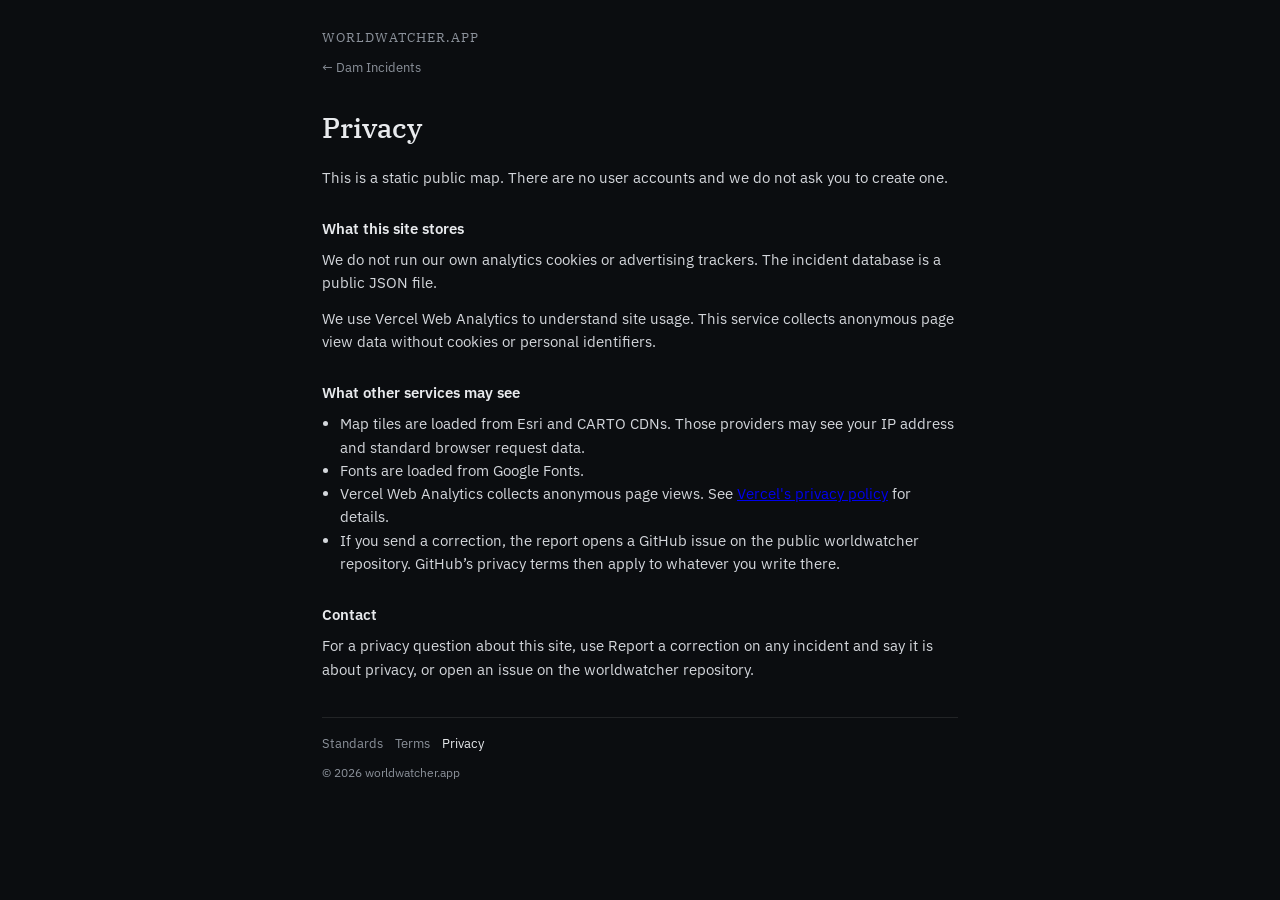
<file: damincidents/privacy.html>
<!DOCTYPE html>
<html lang="en">
<head>
  <meta charset="utf-8">
  <meta name="viewport" content="width=device-width, initial-scale=1">
  <title>Privacy · worldwatcher.app</title>
  <meta name="description" content="Privacy policy for worldwatcher.app. Information about data collection, analytics, and third-party services used on this site.">
  <link rel="canonical" href="https://worldwatcher.app/privacy.html">
  <meta name="robots" content="index,follow">
  
  <!-- Open Graph -->
  <meta property="og:title" content="Privacy · worldwatcher.app">
  <meta property="og:description" content="Privacy policy for worldwatcher.app dam incidents and floods archive.">
  <meta property="og:url" content="https://worldwatcher.app/privacy.html">
  <meta property="og:type" content="website">
  
  <link rel="preconnect" href="https://fonts.googleapis.com">
  <link rel="preconnect" href="https://fonts.gstatic.com" crossorigin>
  <link href="https://fonts.googleapis.com/css2?family=IBM+Plex+Sans:ital,wght@0,400;0,500;0,600;1,400&family=IBM+Plex+Serif:ital,wght@0,500;0,600;1,400&display=swap" rel="stylesheet">
  <link rel="stylesheet" href="css/legal.css">
  <script defer src="https://cdn.vercel-insights.com/v1/script.js"></script>
</head>
<body>
  <div class="wrap">
    <p class="wordmark">worldwatcher.app</p>
    <a class="back" href="index.html">← Dam Incidents</a>
    <h1>Privacy</h1>
    <p>This is a static public map. There are no user accounts and we do not ask you to create one.</p>
    <h2>What this site stores</h2>
    <p>We do not run our own analytics cookies or advertising trackers. The incident database is a public JSON file.</p>
    <p>We use Vercel Web Analytics to understand site usage. This service collects anonymous page view data without cookies or personal identifiers.</p>
    <h2>What other services may see</h2>
    <ul>
      <li>Map tiles are loaded from Esri and CARTO CDNs. Those providers may see your IP address and standard browser request data.</li>
      <li>Fonts are loaded from Google Fonts.</li>
      <li>Vercel Web Analytics collects anonymous page views. See <a href="https://vercel.com/docs/analytics/privacy-policy" target="_blank" rel="noopener noreferrer">Vercel's privacy policy</a> for details.</li>
      <li>If you send a correction, the report opens a GitHub issue on the public worldwatcher repository. GitHub’s privacy terms then apply to whatever you write there.</li>
    </ul>
    <h2>Contact</h2>
    <p>For a privacy question about this site, use Report a correction on any incident and say it is about privacy, or open an issue on the worldwatcher repository.</p>

    <nav class="page-nav" aria-label="Legal">
      <a href="standards.html">Standards</a>
      <a href="terms.html">Terms</a>
      <a href="privacy.html" aria-current="page">Privacy</a>
    </nav>
    <p class="copyright">© 2026 worldwatcher.app</p>
  </div>
</body>
</html>
</file>
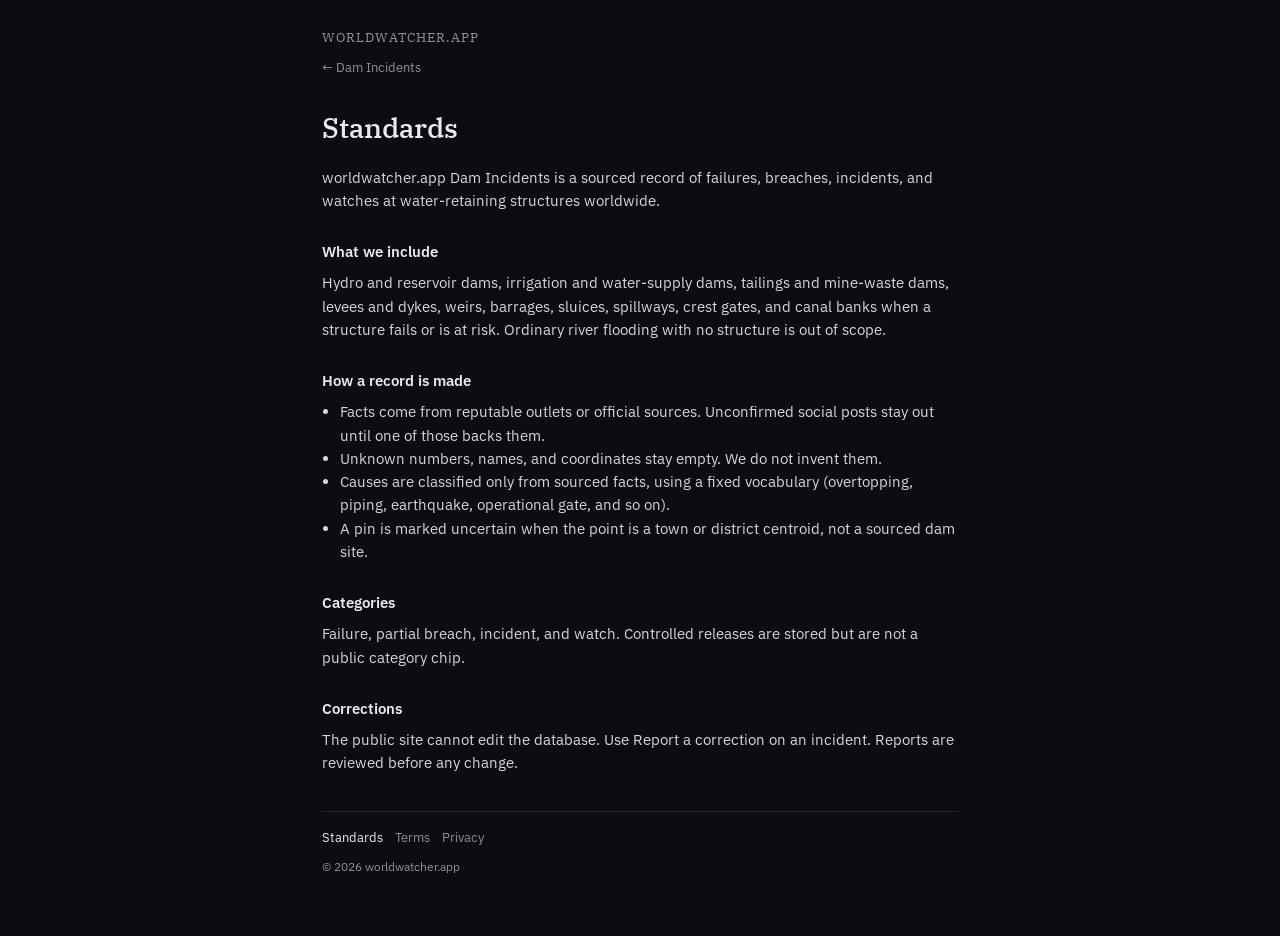
<file: damincidents/standards.html>
<!DOCTYPE html>
<html lang="en">
<head>
  <meta charset="utf-8">
  <meta name="viewport" content="width=device-width, initial-scale=1">
  <title>Standards · worldwatcher.app</title>
  <meta name="description" content="Data standards and methodology for worldwatcher.app dam incidents archive. How records are verified, categorized, and maintained.">
  <link rel="canonical" href="https://worldwatcher.app/standards.html">
  <meta name="robots" content="index,follow">
  
  <!-- Open Graph -->
  <meta property="og:title" content="Standards · worldwatcher.app">
  <meta property="og:description" content="Data standards and methodology for worldwatcher.app dam incidents archive.">
  <meta property="og:url" content="https://worldwatcher.app/standards.html">
  <meta property="og:type" content="website">
  
  <link rel="preconnect" href="https://fonts.googleapis.com">
  <link rel="preconnect" href="https://fonts.gstatic.com" crossorigin>
  <link href="https://fonts.googleapis.com/css2?family=IBM+Plex+Sans:ital,wght@0,400;0,500;0,600;1,400&family=IBM+Plex+Serif:ital,wght@0,500;0,600;1,400&display=swap" rel="stylesheet">
  <link rel="stylesheet" href="css/legal.css">
  <script defer src="https://cdn.vercel-insights.com/v1/script.js"></script>
</head>
<body>
  <div class="wrap">
    <p class="wordmark">worldwatcher.app</p>
    <a class="back" href="index.html">← Dam Incidents</a>
    <h1>Standards</h1>
    <p>worldwatcher.app Dam Incidents is a sourced record of failures, breaches, incidents, and watches at water-retaining structures worldwide.</p>
    <h2>What we include</h2>
    <p>Hydro and reservoir dams, irrigation and water-supply dams, tailings and mine-waste dams, levees and dykes, weirs, barrages, sluices, spillways, crest gates, and canal banks when a structure fails or is at risk. Ordinary river flooding with no structure is out of scope.</p>
    <h2>How a record is made</h2>
    <ul>
      <li>Facts come from reputable outlets or official sources. Unconfirmed social posts stay out until one of those backs them.</li>
      <li>Unknown numbers, names, and coordinates stay empty. We do not invent them.</li>
      <li>Causes are classified only from sourced facts, using a fixed vocabulary (overtopping, piping, earthquake, operational gate, and so on).</li>
      <li>A pin is marked uncertain when the point is a town or district centroid, not a sourced dam site.</li>
    </ul>
    <h2>Categories</h2>
    <p>Failure, partial breach, incident, and watch. Controlled releases are stored but are not a public category chip.</p>
    <h2>Corrections</h2>
    <p>The public site cannot edit the database. Use Report a correction on an incident. Reports are reviewed before any change.</p>

    <nav class="page-nav" aria-label="Legal">
      <a href="standards.html" aria-current="page">Standards</a>
      <a href="terms.html">Terms</a>
      <a href="privacy.html">Privacy</a>
    </nav>
    <p class="copyright">© 2026 worldwatcher.app</p>
  </div>
</body>
</html>
</file>
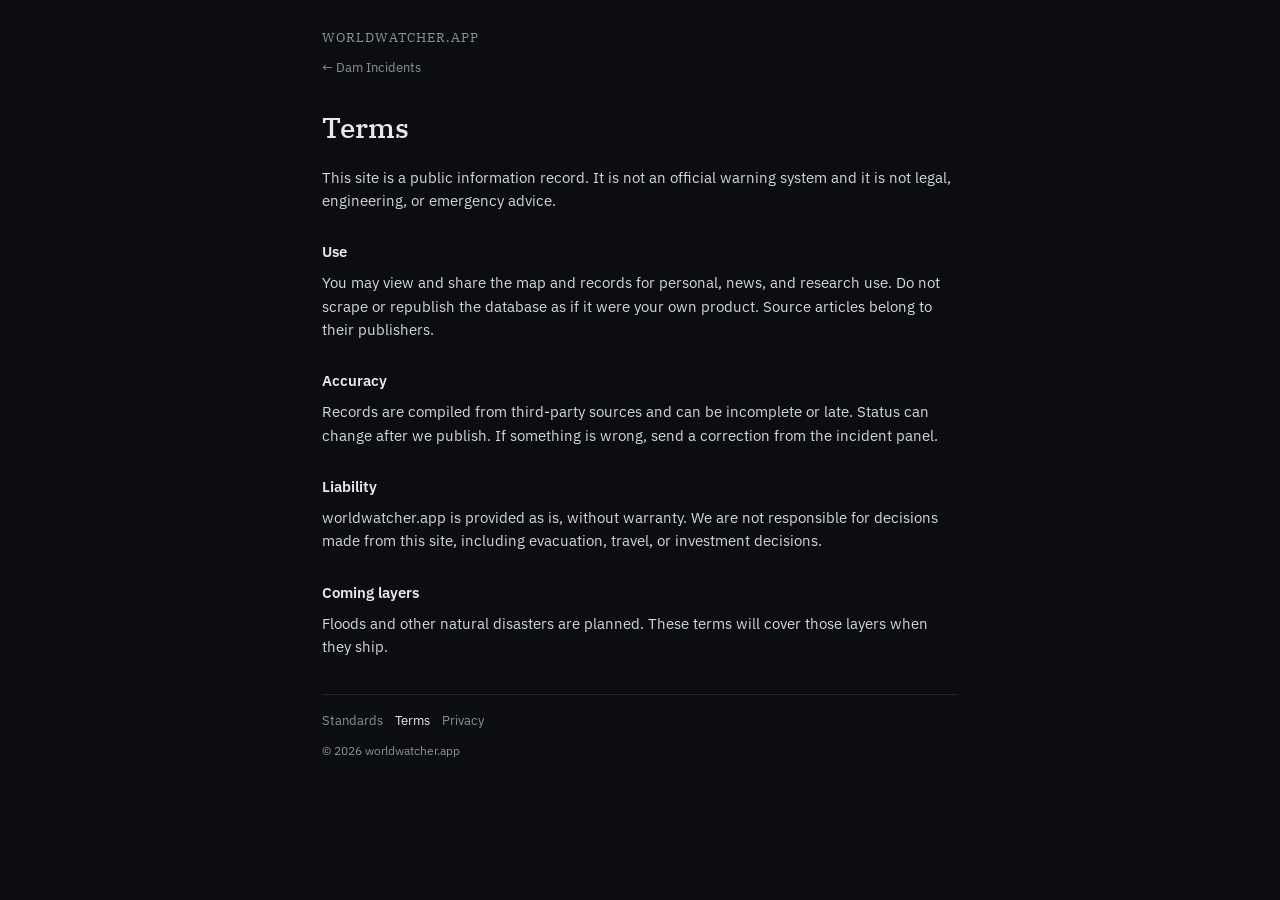
<file: damincidents/terms.html>
<!DOCTYPE html>
<html lang="en">
<head>
  <meta charset="utf-8">
  <meta name="viewport" content="width=device-width, initial-scale=1">
  <title>Terms · worldwatcher.app</title>
  <meta name="description" content="Terms of use for worldwatcher.app. Information about usage, accuracy, and liability for the dam incidents and floods archive.">
  <link rel="canonical" href="https://worldwatcher.app/terms.html">
  <meta name="robots" content="index,follow">
  
  <!-- Open Graph -->
  <meta property="og:title" content="Terms · worldwatcher.app">
  <meta property="og:description" content="Terms of use for worldwatcher.app dam incidents and floods archive.">
  <meta property="og:url" content="https://worldwatcher.app/terms.html">
  <meta property="og:type" content="website">
  
  <link rel="preconnect" href="https://fonts.googleapis.com">
  <link rel="preconnect" href="https://fonts.gstatic.com" crossorigin>
  <link href="https://fonts.googleapis.com/css2?family=IBM+Plex+Sans:ital,wght@0,400;0,500;0,600;1,400&family=IBM+Plex+Serif:ital,wght@0,500;0,600;1,400&display=swap" rel="stylesheet">
  <link rel="stylesheet" href="css/legal.css">
  <script defer src="https://cdn.vercel-insights.com/v1/script.js"></script>
</head>
<body>
  <div class="wrap">
    <p class="wordmark">worldwatcher.app</p>
    <a class="back" href="index.html">← Dam Incidents</a>
    <h1>Terms</h1>
    <p>This site is a public information record. It is not an official warning system and it is not legal, engineering, or emergency advice.</p>
    <h2>Use</h2>
    <p>You may view and share the map and records for personal, news, and research use. Do not scrape or republish the database as if it were your own product. Source articles belong to their publishers.</p>
    <h2>Accuracy</h2>
    <p>Records are compiled from third-party sources and can be incomplete or late. Status can change after we publish. If something is wrong, send a correction from the incident panel.</p>
    <h2>Liability</h2>
    <p>worldwatcher.app is provided as is, without warranty. We are not responsible for decisions made from this site, including evacuation, travel, or investment decisions.</p>
    <h2>Coming layers</h2>
    <p>Floods and other natural disasters are planned. These terms will cover those layers when they ship.</p>

    <nav class="page-nav" aria-label="Legal">
      <a href="standards.html">Standards</a>
      <a href="terms.html" aria-current="page">Terms</a>
      <a href="privacy.html">Privacy</a>
    </nav>
    <p class="copyright">© 2026 worldwatcher.app</p>
  </div>
</body>
</html>
</file>
<file: damincidents/css/legal.css>
:root {
  --bg: #0b0d10;
  --text: #e8eaed;
  --muted: #8b919a;
  --line: rgba(232, 234, 237, 0.1);
  --sans: "IBM Plex Sans", "Helvetica Neue", Helvetica, Arial, sans-serif;
  --serif: "IBM Plex Serif", "Times New Roman", Times, serif;
}
*, *::before, *::after { box-sizing: border-box; }
html, body {
  margin: 0;
  min-height: 100%;
  background: var(--bg);
  color: var(--text);
  font-family: var(--sans);
  font-size: 15px;
  line-height: 1.55;
  -webkit-font-smoothing: antialiased;
}
.wrap {
  max-width: 680px;
  margin: 0 auto;
  padding: 28px 22px 48px;
}
.wordmark {
  margin: 0;
  font-family: var(--serif);
  font-size: 13px;
  letter-spacing: 0.08em;
  text-transform: uppercase;
  color: var(--muted);
}
.back {
  display: inline-block;
  margin: 10px 0 28px;
  color: var(--muted);
  text-decoration: none;
  font-size: 13px;
}
.back:hover { color: var(--text); }
h1 {
  margin: 0 0 16px;
  font-family: var(--serif);
  font-size: 28px;
  font-weight: 500;
}
h2 {
  margin: 28px 0 8px;
  font-size: 15px;
  font-weight: 600;
}
p, li { color: #d4d7dc; }
p { margin: 0 0 12px; }
ul { margin: 0 0 12px; padding-left: 18px; }
.page-nav {
  display: flex;
  gap: 12px;
  margin-top: 36px;
  padding-top: 16px;
  border-top: 1px solid var(--line);
  font-size: 13px;
}
.page-nav a { color: var(--muted); text-decoration: none; }
.page-nav a[aria-current="page"] { color: var(--text); }
.page-nav a:hover { color: var(--text); }
.copyright {
  margin-top: 10px;
  color: var(--muted);
  font-size: 12px;
}
</file>
